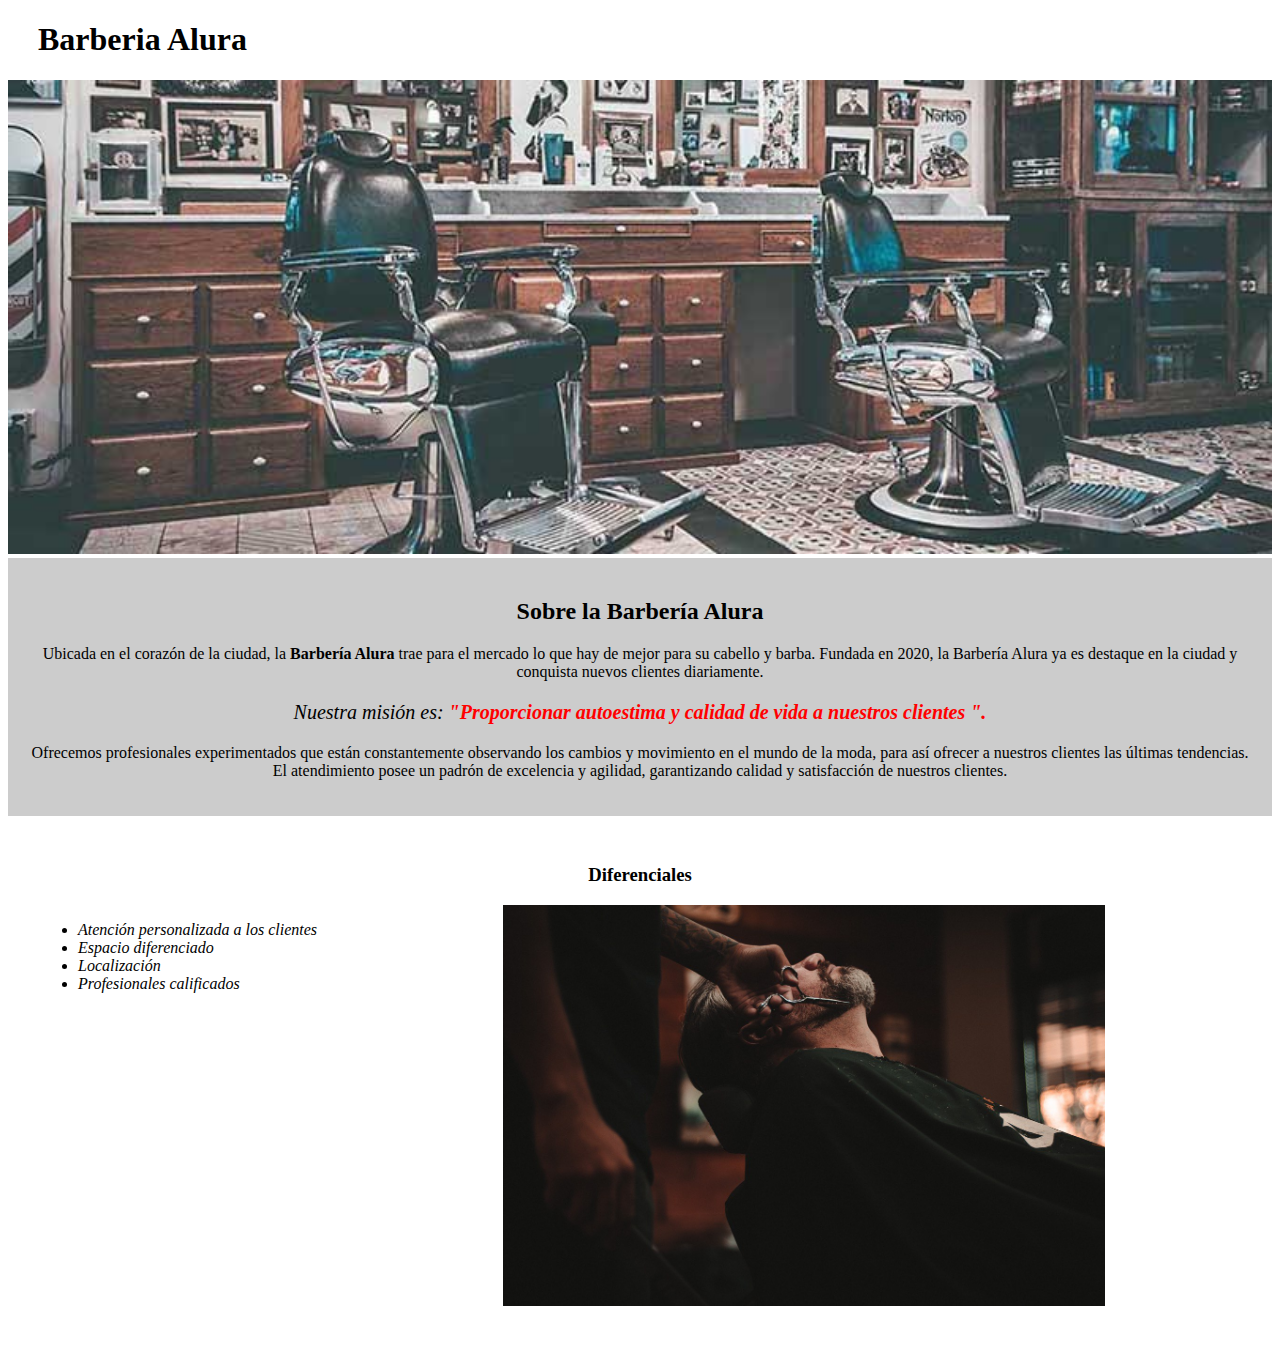
<file: index.html>
<!DOCTYPE html>
<html lang="es">

<head>
    <meta charset="UTF-8">
    <title>Barbería Alura</title>
    <link rel="stylesheet" href="styles.css">
    <style>

    </style>
</head>

<body>

    <header>
        <h1 class="titulo-principal">Barberia Alura</h1>
    </header>


    <img id="banner" src="banner/banner.jpg" alt="banner barberia">

    <div class="principal">
        <h2 class="titulo-centralizado">Sobre la Barbería Alura</h2>

        <p>
            Ubicada en el corazón de la ciudad, la <strong>Barbería Alura</strong> trae para el mercado lo que hay de mejor para su cabello y barba. Fundada en 2020, la Barbería Alura ya es destaque en la ciudad y conquista nuevos clientes diariamente.
        </p>

        <p id="mision">
            <em>Nuestra misión es: <strong>"Proporcionar autoestima y calidad de vida a nuestros clientes ".</strong></em>
        </p>

        <p>
            Ofrecemos profesionales experimentados que están constantemente observando los cambios y movimiento en el mundo de la moda, para así ofrecer a nuestros clientes las últimas tendencias. El atendimiento posee un padrón de excelencia y agilidad, garantizando
            calidad y satisfacción de nuestros clientes.
        </p>
    </div>

    <div class="diferenciales">
        <h3 class="titulo-centralizado">Diferenciales</h3>

        <ul>
            <li class="items">Atención personalizada a los clientes</li>
            <li class="items">Espacio diferenciado</li>
            <li class="items">Localización</li>
            <li class="items">Profesionales calificados</li>
        </ul>

        <img class="imagenDiferenciales" src="diferenciales/diferenciales.jpg" alt="diferenciales">

    </div>


</body>


</html>
</file>
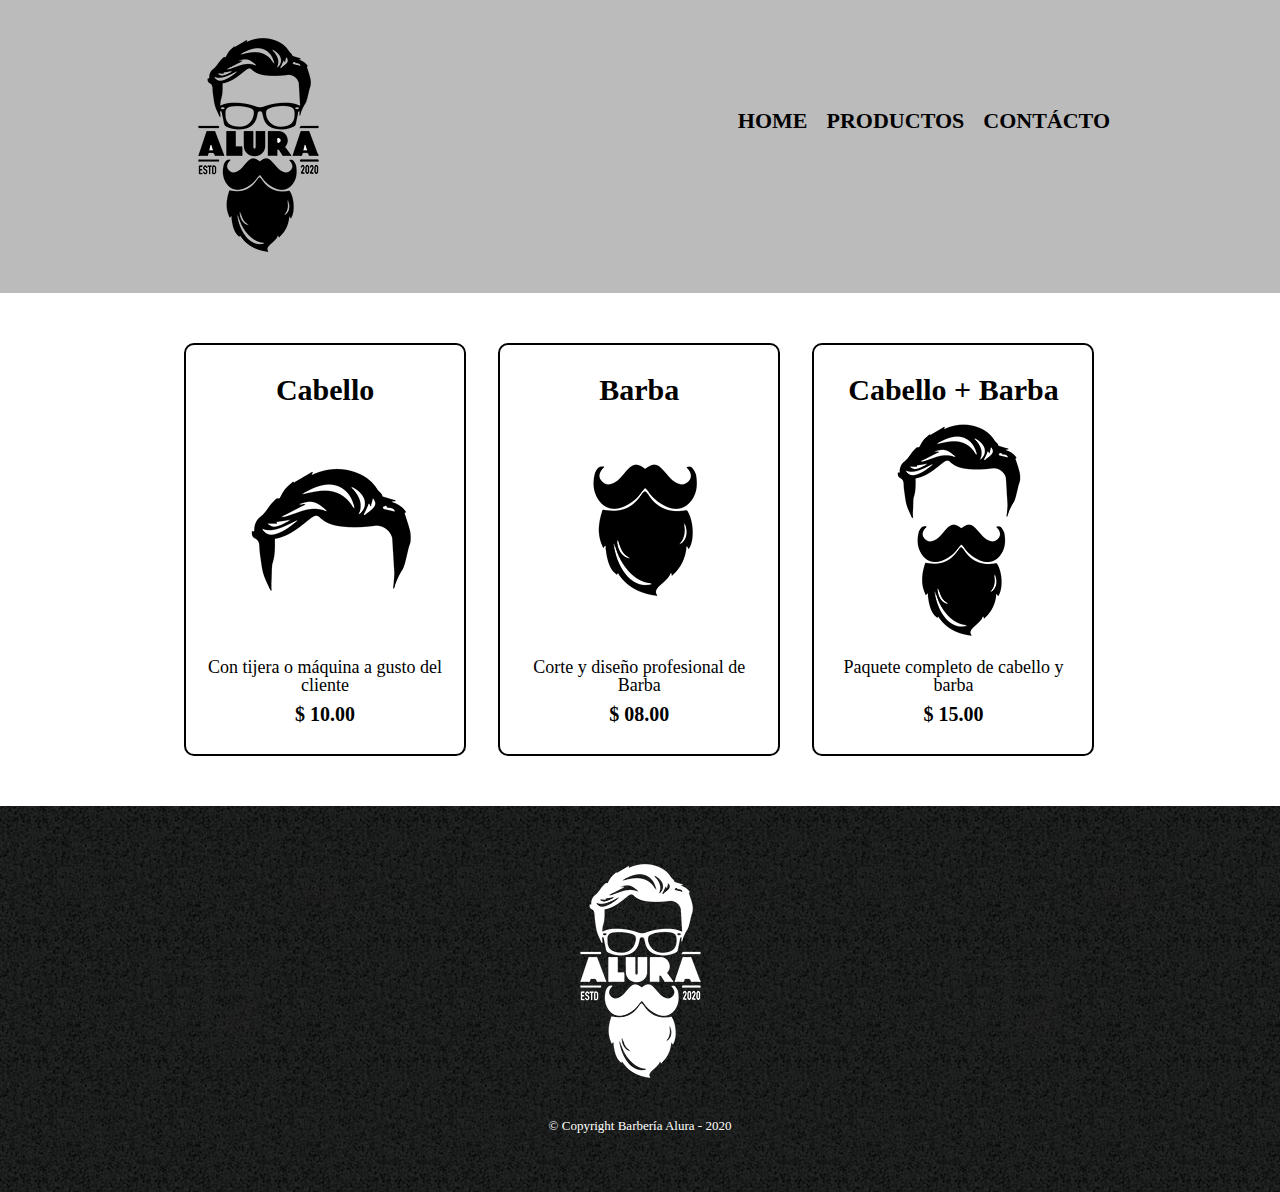
<file: productos.html>
<!DOCTYPE html>
<html lang="es">

<head>
    <meta charset="UTF-8">
    <title>Productos - Barbería Alura</title>
    <link rel="stylesheet" href="reset.css">
    <link rel="stylesheet" href="productos.css">
</head>

<body>
    <header>
        <div class="caja">
            <h1><img src="imagenes/logo.png" alt="logo Barberia Alura"></h1>

            <nav>
                <ul>
                    <li><a href="index.html">Home</a></li>
                    <li><a href="productos.css">Productos</a></li>
                    <li><a href="#">Contácto</a></li>
                </ul>
            </nav>
        </div>
    </header>
    <main>
        <ul class="productos">
            <li>
                <h2>Cabello</h2>
                <img src="imagenes/cabello.jpg" alt="">
                <p class="producto-descripcion">Con tijera o máquina a gusto del cliente</p>
                <p class="producto-precio">$ 10.00</p>
            </li>
            <li>
                <h2>Barba</h2>
                <img src="imagenes/barba.jpg" alt="">
                <p class="producto-descripcion">Corte y diseño profesional de Barba</p>
                <p class="producto-precio">$ 08.00</p>
            </li>
            <li>
                <h2>Cabello + Barba</h2>
                <img src="imagenes/cabello+barba.jpg" alt="">
                <p class="producto-descripcion">Paquete completo de cabello y barba</p>
                <p class="producto-precio">$ 15.00</p>
            </li>
        </ul>
    </main>
    <footer>
        <img src="imagenes/logo-blanco.png" alt="logo barbería">
        <p class="copyright"> &copy; Copyright Barbería Alura - 2020</p>
    </footer>
</body>

</html>
</file>
<file: styles.css>
.titulo-principal {
    padding-left: 30px;
}

#banner {
    width: 100%;
}

.principal {
    background-color: #cccccc;
    padding: 20px;
}

.titulo-centralizado {
    text-align: center;
}

p {
    text-align: center;
    background: #cccccc;
}

em strong {
    color: red;
}

#mision {
    font-size: 20px;
}

.diferenciales {
    background-color: #FFFFFF;
    padding: 30px;
}

h2 {
    text-align: center;
}

.items {
    font-style: italic;
}

ul {
    display: inline-block;
    vertical-align: top;
    width: 20%;
    margin-right: 15%;
}

.imagenDiferenciales {
    width: 50%;
}
</file>
<file: productos.css>
header {
    background-color: #BBBBBB;
}

.caja {
    width: 940px;
    position: relative;
    margin: 0 auto;
    padding: 20px 0;
}

nav {
    position: absolute;
    top: 110px;
    right: 0;
}

nav li {
    display: inline;
    margin: 0 0 0 15px;
}

nav a {
    text-transform: uppercase;
    color: #000000;
    font-weight: bold;
    font-size: 22px;
    text-decoration: none;
}

.productos {
    width: 940px;
    margin: 0 auto;
    padding: 50px;
}

.productos li {
    display: inline-block;
    text-align: center;
    width: 30%;
    vertical-align: top;
    margin: 0 1.5%;
    padding: 30px 20px;
    box-sizing: border-box;
    border-color: #000000;
    border-width: 2px;
    border-style: solid;
    border-radius: 10px;
}

.productos li:hover {
    border-color: #c78c19;
}

.productos li:active {
    border-color: #088c19;
}

.productos h2 {
    font-size: 30px;
    font-weight: bold;
}

.productos li:hover h2 {
    font-size: 33px;
}

.producto-descripcion {
    font-size: 18px;
    ;
}

.producto-precio {
    font-size: 20px;
    font-weight: bold;
    margin-top: 10px;
}

nav a:hover {
    color: #c78c19;
    text-decoration: underline;
}

footer {
    text-align: center;
    background-image: url(imagenes/bg.jpg);
    padding: 40px;
}

.copyright {
    color: #FFFFFF;
    font-size: 13px;
    margin: 20px;
}
</file>
